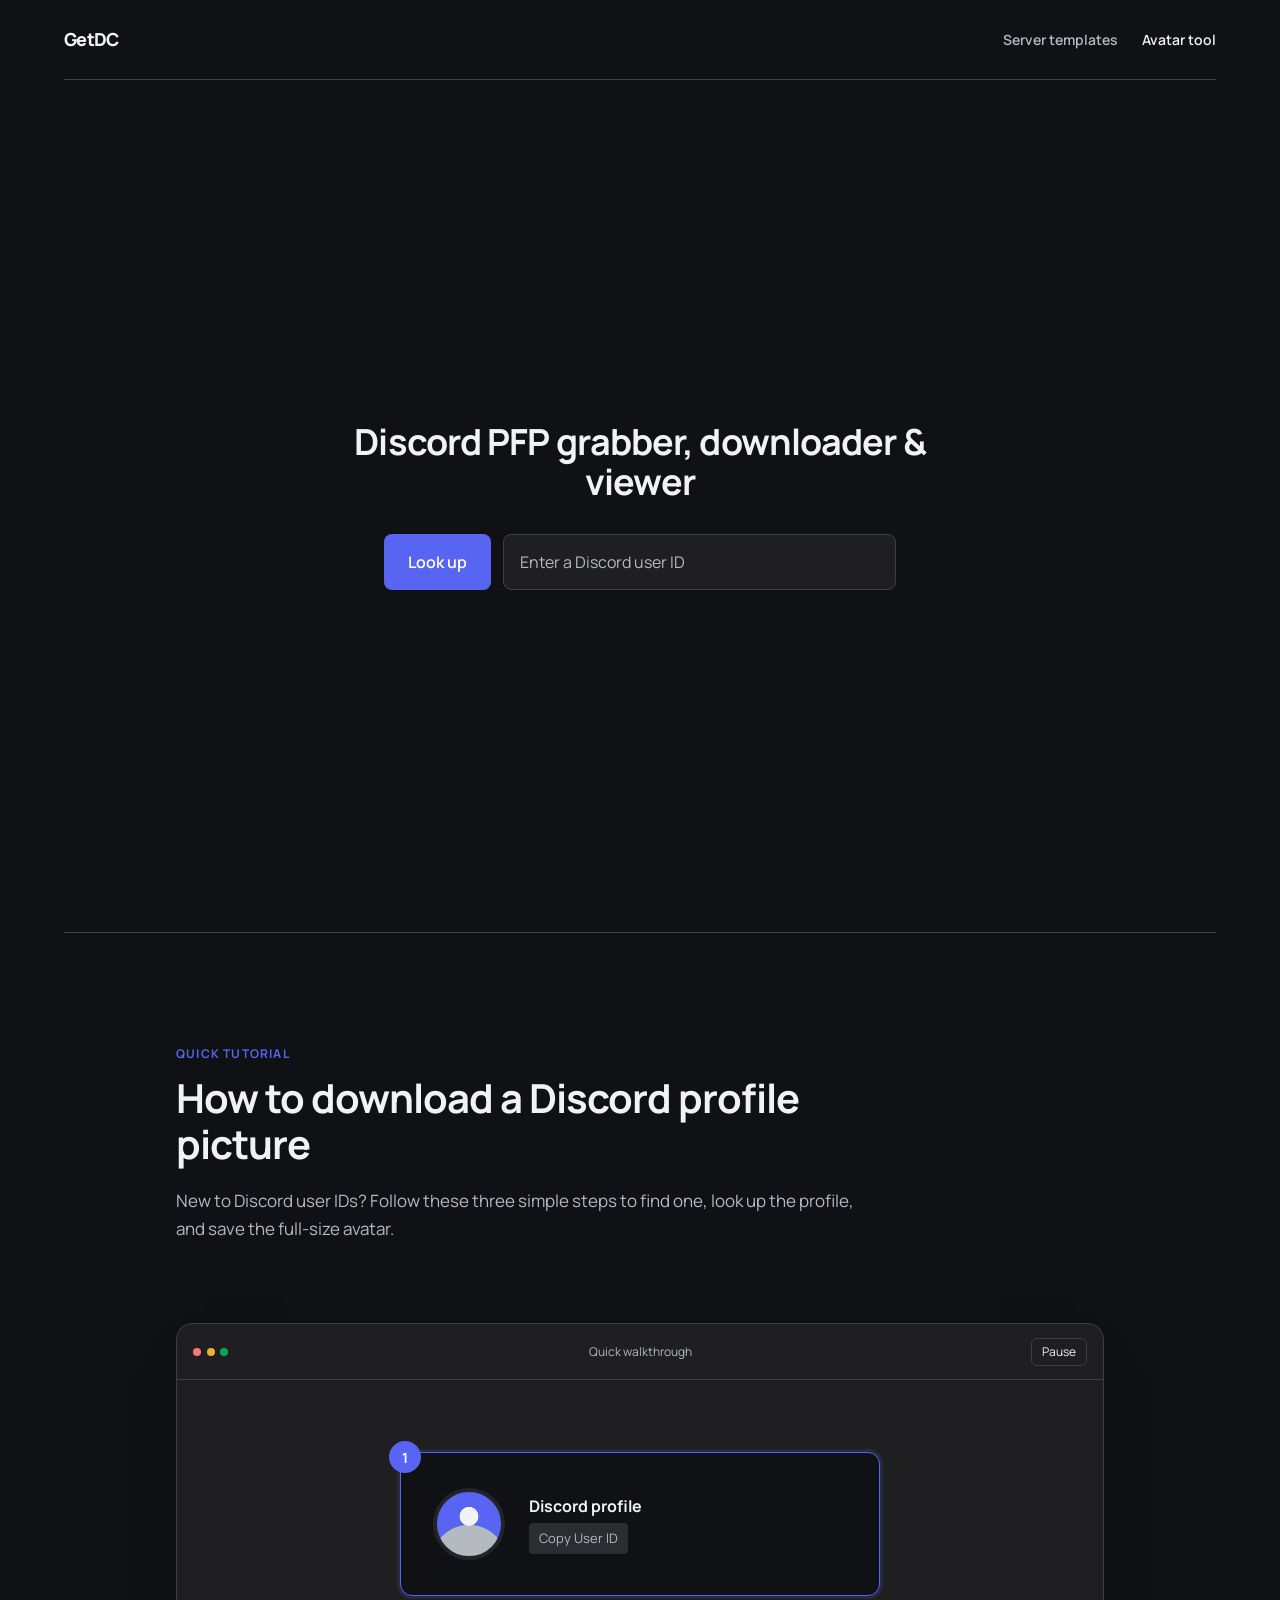
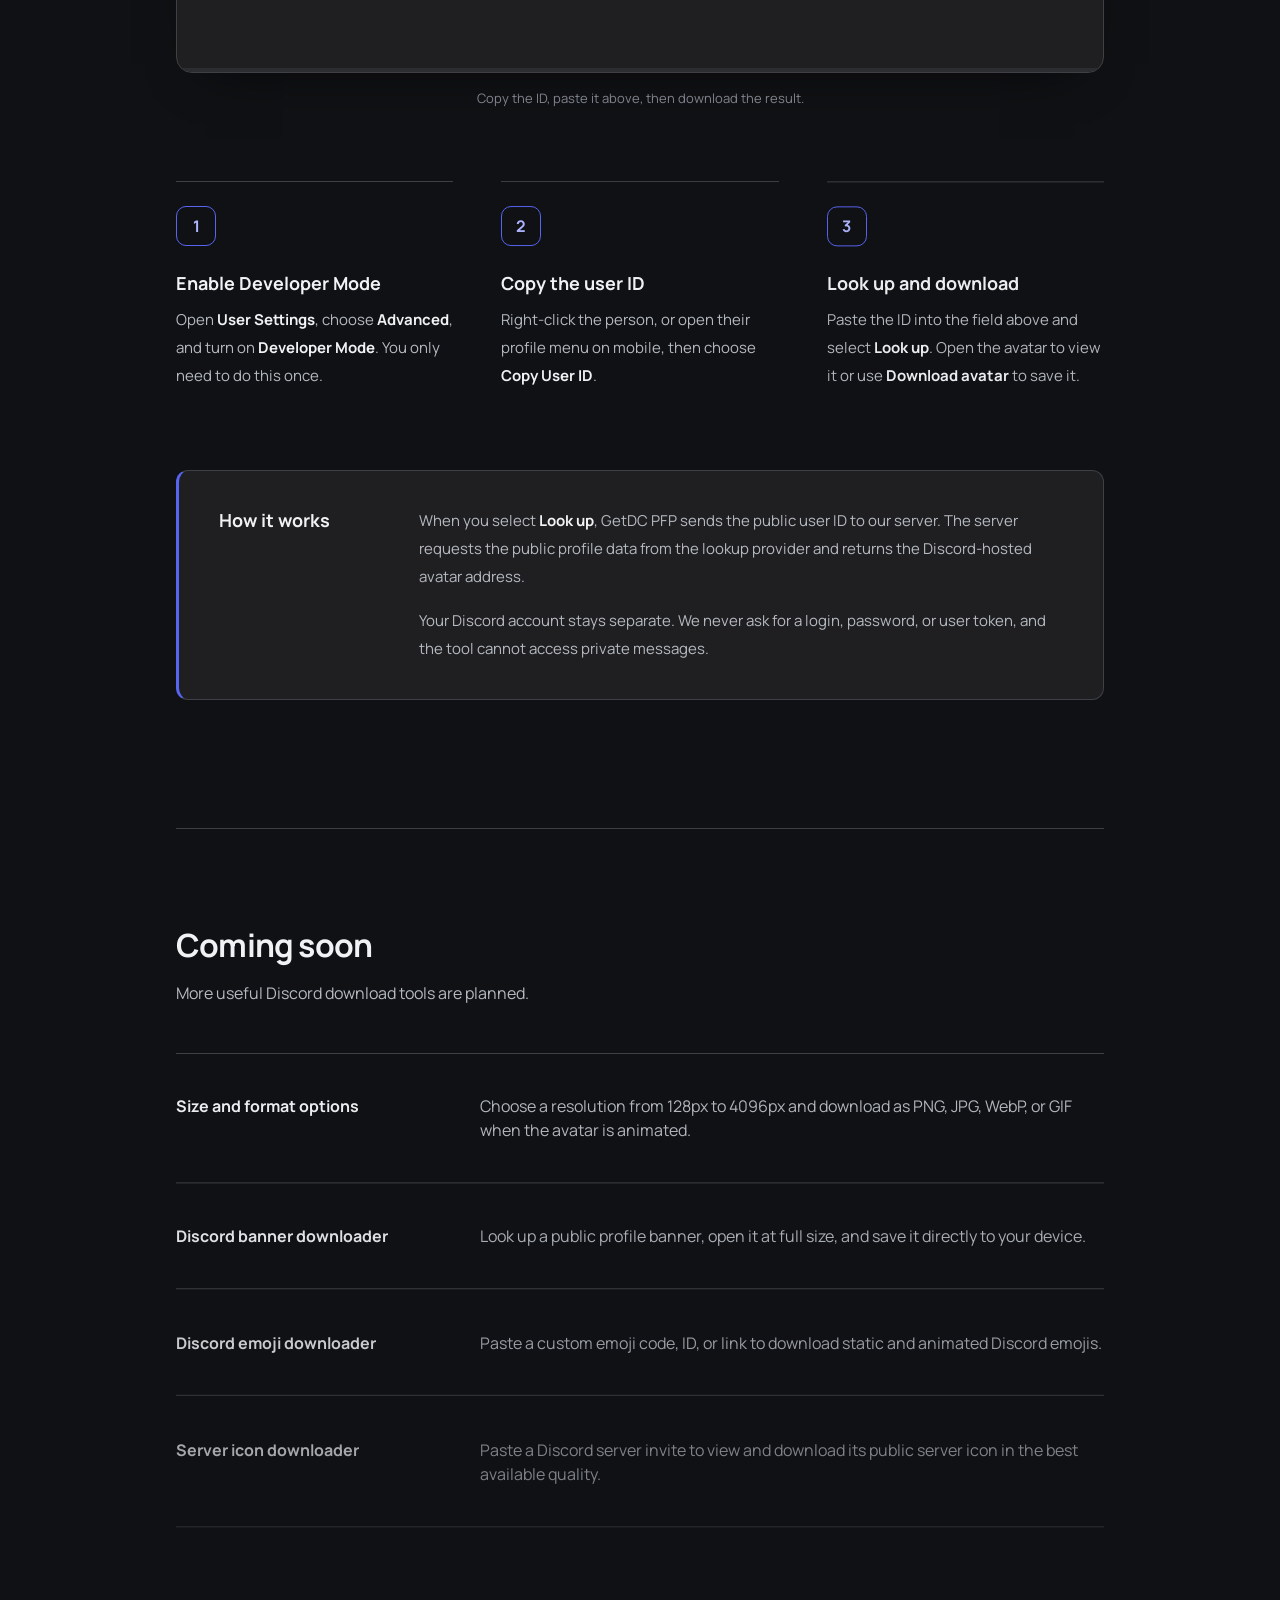
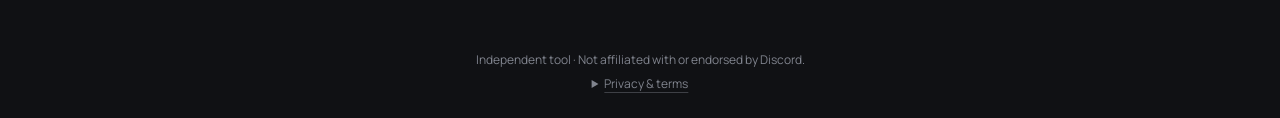
<file: public/tools/discord-avatar-downloader/index.html>
<!doctype html>
<html lang="en">
  <head>
    <meta charset="UTF-8" />
    <meta name="viewport" content="width=device-width, initial-scale=1.0" />
    <meta
      name="description"
      content="Grab, view, and download full-size Discord PFPs, profile pictures, and animated avatars using a public Discord user ID. No login required."
    />
    <meta name="robots" content="index, follow" />
    <meta name="application-name" content="GetDC PFP" />
    <meta
      name="google-adsense-account"
      content="ca-pub-6560790447495885"
    />
    <meta name="color-scheme" content="dark" />
    <script
      async
      src="https://pagead2.googlesyndication.com/pagead/js/adsbygoogle.js?client=ca-pub-6560790447495885"
      crossorigin="anonymous"
    ></script>
    <link
      rel="icon"
      type="image/png"
      sizes="64x64"
      href="../../assets/favicon.png"
    />
    <link
      rel="preload"
      href="../../assets/fonts/manrope-latin-variable.woff2"
      as="font"
      type="font/woff2"
      crossorigin
    />
    <meta property="og:type" content="website" />
    <meta property="og:site_name" content="GetDC PFP" />
    <meta
      property="og:title"
      content="Discord PFP Grabber, Downloader & Viewer"
    />
    <meta
      property="og:description"
      content="Grab, view, and download full-size Discord PFPs and animated avatars using a public Discord user ID."
    />
    <meta
      property="og:url"
      content="https://getdcpfp.online/tools/discord-avatar-downloader/"
    />
    <link
      rel="canonical"
      href="https://getdcpfp.online/tools/discord-avatar-downloader/"
    />
    <title>Discord PFP Grabber, Downloader & Viewer | GetDC PFP</title>
    <link rel="stylesheet" href="../../styles.css" />
    <script type="module" src="../../avatar.js"></script>
  </head>

  <body>
    <header class="site-header">
      <a class="brand" href="../../index.html">GetDC</a>
      <nav aria-label="Main navigation">
        <a href="../../index.html">Server templates</a>
        <a aria-current="page" href="./index.html">
          Avatar tool
        </a>
      </nav>
    </header>
    <main>
      <section
        aria-labelledby="page-title"
        class="tool"
      >
        <h1 id="page-title">
          Discord PFP grabber, downloader & viewer
        </h1>

        <div id="profile" hidden aria-live="polite">
          <button
            id="avatar-button"
            type="button"
            aria-haspopup="dialog"
          >
            <img id="avatar" alt="" />
          </button>
          <h2 id="username"></h2>
        </div>

        <form id="lookup-form" novalidate>
          <label for="discord-user-id" class="sr-only">
            Discord user ID
          </label>
          <div class="form-row">
            <button
              id="lookup-button"
              type="submit"
            >
              Look up
            </button>
            <input
              id="discord-user-id"
              name="discordUserId"
              type="text"
              inputmode="numeric"
              enterkeyhint="search"
              maxlength="20"
              pattern="[0-9]{17,20}"
              autocomplete="off"
              spellcheck="false"
              placeholder="Enter a Discord user ID"
              aria-describedby="lookup-error"
            />
          </div>
          <p
            id="lookup-error"
            role="alert"
            hidden
          ></p>
        </form>

        <a
          id="download-button"
          hidden
          download
        >
          <img
            src="../../assets/download-simple.svg"
            alt=""
            aria-hidden="true"
          />
          Download avatar
        </a>
      </section>

      <section class="tutorial" aria-labelledby="tutorial-title">
        <header class="tutorial-heading">
          <p class="tutorial-kicker">Quick tutorial</p>
          <h2 id="tutorial-title">
            How to download a Discord profile picture
          </h2>
          <p class="tutorial-intro">
            New to Discord user IDs? Follow these three simple steps to find
            one, look up the profile, and save the full-size avatar.
          </p>
        </header>

        <div class="tutorial-layout">
          <figure class="tutorial-player">
            <div class="tutorial-window">
              <div class="tutorial-window-bar">
                <span class="window-dots" aria-hidden="true">
                  <i></i><i></i><i></i>
                </span>
                <span>Quick walkthrough</span>
                <button
                  id="tutorial-toggle"
                  type="button"
                  aria-pressed="false"
                >
                  Pause
                </button>
              </div>

              <div
                class="demo-flow"
                role="img"
                aria-label="Animated walkthrough: copy a Discord user ID, paste it into the lookup field, then download the avatar"
              >
                <div class="demo-card demo-copy" aria-hidden="true">
                  <span class="demo-number">1</span>
                  <span class="demo-avatar"></span>
                  <span class="demo-copy-text">
                    <strong>Discord profile</strong>
                    <small>Copy User ID</small>
                  </span>
                </div>

                <span class="demo-arrow" aria-hidden="true">&rarr;</span>

                <div class="demo-card demo-lookup" aria-hidden="true">
                  <span class="demo-number">2</span>
                  <span class="demo-input">974168684291575808</span>
                  <span class="demo-lookup-button">Look up</span>
                </div>

                <span class="demo-arrow" aria-hidden="true">&rarr;</span>

                <div class="demo-card demo-download" aria-hidden="true">
                  <span class="demo-number">3</span>
                  <span class="demo-download-icon">&darr;</span>
                  <span>
                    <strong>Avatar found</strong>
                    <small>Download avatar</small>
                  </span>
                </div>
              </div>

              <div class="demo-progress" aria-hidden="true">
                <span></span>
              </div>
            </div>
            <figcaption>
              Copy the ID, paste it above, then download the result.
            </figcaption>
          </figure>

          <ol class="tutorial-steps">
            <li>
              <span class="step-number">1</span>
              <div>
                <h3>Enable Developer Mode</h3>
                <p>
                  Open <strong>User Settings</strong>, choose
                  <strong>Advanced</strong>, and turn on
                  <strong>Developer Mode</strong>. You only need to do this
                  once.
                </p>
              </div>
            </li>
            <li>
              <span class="step-number">2</span>
              <div>
                <h3>Copy the user ID</h3>
                <p>
                  Right-click the person, or open their profile menu on
                  mobile, then choose <strong>Copy User ID</strong>.
                </p>
              </div>
            </li>
            <li>
              <span class="step-number">3</span>
              <div>
                <h3>Look up and download</h3>
                <p>
                  Paste the ID into the field above and select
                  <strong>Look up</strong>. Open the avatar to view it or use
                  <strong>Download avatar</strong> to save it.
                </p>
              </div>
            </li>
          </ol>
        </div>

        <aside class="how-it-works" aria-labelledby="how-it-works-title">
          <h3 id="how-it-works-title">How it works</h3>
          <div class="how-it-works-copy">
            <p>
              When you select <strong>Look up</strong>, GetDC PFP sends the
              public user ID to our server. The server requests the public
              profile data from the lookup provider and returns the
              Discord-hosted avatar address.
            </p>
            <p>
              Your Discord account stays separate. We never ask for a login,
              password, or user token, and the tool cannot access private
              messages.
            </p>
          </div>
        </aside>
      </section>

      <section class="coming-soon" aria-labelledby="coming-soon-title">
        <header class="coming-soon-heading">
          <h2 id="coming-soon-title">Coming soon</h2>
          <p>More useful Discord download tools are planned.</p>
        </header>

        <ul class="coming-soon-list">
          <li>
            <h3>Size and format options</h3>
            <p>
              Choose a resolution from 128px to 4096px and download as PNG,
              JPG, WebP, or GIF when the avatar is animated.
            </p>
          </li>
          <li>
            <h3>Discord banner downloader</h3>
            <p>
              Look up a public profile banner, open it at full size, and save
              it directly to your device.
            </p>
          </li>
          <li>
            <h3>Discord emoji downloader</h3>
            <p>
              Paste a custom emoji code, ID, or link to download static and
              animated Discord emojis.
            </p>
          </li>
          <li>
            <h3>Server icon downloader</h3>
            <p>
              Paste a Discord server invite to view and download its public
              server icon in the best available quality.
            </p>
          </li>
        </ul>
      </section>
    </main>

    <dialog id="avatar-dialog" aria-label="Full-size Discord avatar">
      <button
        id="avatar-dialog-close"
        type="button"
        aria-label="Close full-size avatar"
      >
        &times;
      </button>
      <img id="full-avatar" alt="" />
    </dialog>

    <footer>
      <p>Independent tool · Not affiliated with or endorsed by Discord.</p>
      <details>
        <summary>
          Privacy & terms
        </summary>
        <div class="terms">
          <p>
            The Discord user ID you enter is sent to our server and
            <a
              href="https://skit-utils.vercel.app/"
              target="_blank"
              rel="noopener noreferrer"
            >Skit Utils</a>
            only to retrieve public profile information. We do not store
            searches in our own database. Hosting, upstream, and advertising
            providers may retain technical logs. Google AdSense may use
            cookies or similar technologies to deliver, measure, and protect
            advertising. See
            <a
              href="https://policies.google.com/technologies/ads"
              target="_blank"
              rel="noopener noreferrer"
            >Google's advertising policies</a>.
          </p>
          <p>
            Do not use this service for bulk collection, harassment,
            impersonation, or unlawful activity. The service is provided as-is
            and may change or become unavailable. Discord and related marks
            belong to Discord Inc.
          </p>
        </div>
      </details>
    </footer>
  </body>
</html>
</file>
<file: public/styles.css>
@font-face {
  font-family: "Manrope";
  font-style: normal;
  font-weight: 200 800;
  font-display: swap;
  src: url("./assets/fonts/manrope-latin-variable.woff2") format("woff2");
}

:root {
  color-scheme: dark;
  --discord-canvas: rgb(16, 17, 20);
  --discord-surface: rgb(31, 31, 33);
  --discord-surface-raised: rgb(37, 38, 43);
  --discord-border: rgb(62, 64, 70);
  --discord-border-strong: rgb(85, 88, 97);
  --discord-primary: rgb(241, 242, 244);
  --discord-muted: rgb(181, 186, 193);
  --discord-footer: rgb(128, 132, 142);
  --discord-brand: rgb(88, 101, 242);
  --discord-brand-hover: rgb(75, 85, 214);
  --discord-brand-soft: rgba(88, 101, 242, 0.14);
  --discord-green: rgb(10, 168, 82);
  --discord-green-hover: rgb(0, 147, 69);
  --error: rgb(248, 118, 122);
}

*,
::before,
::after {
  box-sizing: border-box;
}

html {
  background: var(--discord-canvas);
  line-height: 1.5;
}

body {
  display: flex;
  min-height: 100vh;
  margin: 0;
  overflow-x: hidden;
  flex-direction: column;
  background: var(--discord-canvas);
  color: var(--discord-primary);
  font-family: "Manrope", -apple-system, BlinkMacSystemFont, "Segoe UI", sans-serif;
}

button,
input {
  color: inherit;
  font: inherit;
}

button {
  border: 0;
}

a {
  color: inherit;
}

img {
  display: block;
  max-width: 100%;
}

[hidden] {
  display: none !important;
}

.template-orbit {
  position: relative;
  isolation: isolate;
  width: 100%;
  height: 30rem;
  overflow: hidden;
  perspective: 75rem;
}

.template-orbit-track {
  position: absolute;
  top: 50%;
  left: 50%;
  width: 78%;
  height: 40%;
  border: 1px solid var(--discord-border-strong);
  border-radius: 50%;
  opacity: 0.56;
  transform: translate(-50%, -50%) rotate(-14deg);
}

.template-orbit-track::before {
  position: absolute;
  inset: 1.5rem;
  border: 1px solid var(--discord-border);
  border-radius: inherit;
  content: "";
}

.template-orbit-center {
  position: absolute;
  z-index: 7;
  top: 50%;
  left: 50%;
  display: flex;
  width: 11rem;
  height: 7rem;
  padding: 1.5rem;
  border: 1px solid var(--discord-border-strong);
  border-radius: 1rem;
  flex-direction: column;
  justify-content: center;
  background: var(--discord-canvas);
  box-shadow: 0 1.5rem 4rem rgb(0 0 0 / 0.32);
  transform: translate(-50%, -50%);
}

.template-orbit-center span,
.template-orbit-center small {
  color: var(--discord-footer);
  font-size: 0.6875rem;
  font-weight: 700;
}

.template-orbit-center span {
  color: var(--discord-brand);
  letter-spacing: 0.08em;
  text-transform: uppercase;
}

.template-orbit-center strong {
  margin-block: 0.25rem;
  font-size: 0.9375rem;
  line-height: 1.25rem;
}

.template-orbit-card {
  position: absolute;
  top: 50%;
  left: 50%;
  width: 12rem;
  min-height: 8rem;
  padding: 1rem;
  border: 1px solid var(--discord-border-strong);
  border-radius: 1rem;
  opacity: 0;
  overflow: hidden;
  backface-visibility: hidden;
  background: var(--discord-surface-raised);
  box-shadow: 0 1rem 2.5rem rgb(0 0 0 / 0.28);
  contain: layout paint style;
  pointer-events: none;
  transform: translate3d(-50%, -50%, 0);
  transform-origin: center;
  will-change: transform, opacity;
}

.template-orbit-card-heading {
  display: flex;
  min-width: 0;
  margin-bottom: 0.75rem;
  align-items: center;
  gap: 0.75rem;
}

.template-orbit-card-heading span {
  display: grid;
  width: 2rem;
  height: 2rem;
  border-radius: 0.625rem;
  flex: 0 0 auto;
  background: var(--discord-brand-soft);
  color: var(--discord-brand);
  font-size: 0.6875rem;
  font-weight: 800;
  place-items: center;
}

.template-orbit-card-heading strong {
  overflow: hidden;
  font-size: 0.75rem;
  line-height: 1rem;
  text-overflow: ellipsis;
  white-space: nowrap;
}

.template-orbit-card p,
.template-orbit-card small {
  display: block;
  margin: 0;
  color: var(--discord-muted);
  font-size: 0.6875rem;
  line-height: 1.125rem;
}

.template-orbit-card small {
  margin-top: 0.25rem;
  color: var(--discord-footer);
}

@media (max-width: 63.99rem) {
  .template-orbit {
    max-width: 40rem;
    height: 24rem;
    margin-inline: auto;
  }
}

@media (max-width: 31.99rem) {
  .template-orbit {
    height: 20rem;
  }

  .template-orbit [data-orbit-secondary] {
    display: none;
  }

  .template-orbit-center {
    width: 4rem;
    height: 4rem;
    padding: 0;
    border-radius: 50%;
    align-items: center;
  }

  .template-orbit-center strong,
  .template-orbit-center small {
    display: none;
  }

  .template-orbit-card {
    width: 9rem;
    min-height: 6rem;
    padding: 0.75rem;
  }

  .template-orbit-card-heading {
    margin-bottom: 0.5rem;
    gap: 0.5rem;
  }

  .template-orbit-card-heading span {
    width: 1.5rem;
    height: 1.5rem;
    border-radius: 0.5rem;
    font-size: 0.625rem;
  }
}

main {
  flex: 1;
  width: 100%;
  padding: 0 1.25rem 4rem;
}

.site-header {
  display: flex;
  width: min(100% - 2.5rem, 72rem);
  min-height: 5rem;
  margin: 0 auto;
  border-bottom: 1px solid var(--discord-border);
  align-items: center;
  justify-content: space-between;
  gap: 1.5rem;
}

.brand {
  color: var(--discord-primary);
  font-size: 1.125rem;
  font-weight: 800;
  letter-spacing: -0.04em;
  text-decoration: none;
}

.site-header nav {
  display: flex;
  align-items: center;
  gap: 1.5rem;
}

.site-header nav a {
  color: var(--discord-muted);
  font-size: 0.875rem;
  font-weight: 600;
  text-decoration: none;
}

.site-header nav a:hover,
.site-header nav a[aria-current="page"] {
  color: var(--discord-primary);
}

.site-header a:focus-visible {
  outline: 2px solid var(--discord-brand);
  outline-offset: 0.25rem;
}

.tool {
  display: flex;
  width: 100%;
  max-width: 36rem;
  min-height: calc(100vh - 4rem);
  margin: 0 auto;
  padding: 3.5rem 0;
  flex-direction: column;
  align-items: center;
  justify-content: center;
  text-align: center;
}

h1 {
  margin: 0;
  color: var(--discord-primary);
  font-size: 1.875rem;
  font-weight: 700;
  letter-spacing: -0.025em;
  line-height: 2.25rem;
}

#profile {
  display: flex;
  margin-top: 2.25rem;
  flex-direction: column;
  align-items: center;
}

#avatar-button {
  padding: 0.25rem;
  border-radius: 50%;
  background: transparent;
  cursor: zoom-in;
}

#avatar {
  width: 10rem;
  height: 10rem;
  border-radius: 50%;
  box-shadow: 0 25px 50px -12px rgba(0, 0, 0, 0.3);
  object-fit: cover;
  transition: box-shadow 150ms ease;
}

#avatar-button:hover #avatar {
  box-shadow:
    0 0 0 4px rgba(88, 101, 242, 0.4),
    0 25px 50px -12px rgba(0, 0, 0, 0.3);
}

#username {
  margin: 1.25rem 0 0;
  font-size: 1.25rem;
  font-weight: 600;
  line-height: 1.75rem;
  text-underline-offset: 0.25rem;
}

#lookup-form {
  width: 100%;
  max-width: 32rem;
  margin-top: 2rem;
}

.form-row {
  display: flex;
  flex-direction: column;
  gap: 0.75rem;
}

#discord-user-id,
#lookup-button,
#download-button {
  height: 3.5rem;
  border-radius: 0.5rem;
}

#discord-user-id {
  width: 100%;
  border: 1px solid var(--discord-border);
  outline: none;
  background: var(--discord-surface);
  padding: 0 1rem;
  transition:
    border-color 150ms ease,
    box-shadow 150ms ease;
}

#discord-user-id::placeholder {
  color: var(--discord-muted);
}

#discord-user-id:focus {
  border-color: var(--discord-brand);
  box-shadow: 0 0 0 2px rgba(88, 101, 242, 0.3);
}

#lookup-button,
#download-button {
  padding: 0 1.5rem;
  color: #fff;
  font-weight: 600;
  transition:
    background-color 150ms ease,
    transform 150ms ease;
}

#lookup-button {
  background: var(--discord-brand);
  cursor: pointer;
}

#lookup-button:hover {
  background: var(--discord-brand-hover);
}

#lookup-button:active,
#download-button:active {
  transform: translateY(1px);
}

#lookup-button:disabled,
#discord-user-id:disabled {
  cursor: wait;
  opacity: 0.6;
}

#lookup-error {
  margin: 0;
  padding-top: 0.5rem;
  color: var(--error);
  font-size: 0.875rem;
  line-height: 1.25rem;
  text-align: left;
}

#download-button {
  display: inline-flex;
  width: 100%;
  max-width: 32rem;
  margin-top: 1.25rem;
  align-items: center;
  justify-content: center;
  gap: 0.5rem;
  background: var(--discord-green);
  text-decoration: none;
}

#download-button:hover {
  background: var(--discord-green-hover);
}

#download-button img {
  width: 1.25rem;
  height: 1.25rem;
  filter: brightness(0) invert(1);
}

#avatar-button:focus-visible,
#lookup-button:focus-visible,
#download-button:focus-visible,
#avatar-dialog-close:focus-visible,
#tutorial-toggle:focus-visible,
summary:focus-visible {
  outline: 2px solid var(--discord-brand);
  outline-offset: 2px;
}

#avatar-button:focus-visible {
  outline-offset: 4px;
}

#download-button:focus-visible {
  outline-color: var(--discord-green);
}

.sr-only {
  position: absolute;
  width: 1px;
  height: 1px;
  margin: -1px;
  padding: 0;
  overflow: hidden;
  border: 0;
  clip-path: inset(50%);
  white-space: nowrap;
}

.tutorial {
  width: 100%;
  max-width: 72rem;
  margin: 0 auto;
  border-top: 1px solid var(--discord-border);
  padding: 6rem 0 2rem;
}

.tutorial-heading {
  max-width: 58rem;
  margin: 0 auto 4rem;
}

.tutorial-kicker {
  margin: 0 0 0.75rem;
  color: var(--discord-brand);
  font-size: 0.75rem;
  font-weight: 700;
  letter-spacing: 0.1em;
  text-transform: uppercase;
}

.tutorial-heading h2 {
  max-width: 46rem;
  margin: 0;
  font-size: 2rem;
  letter-spacing: -0.025em;
  line-height: 1.15;
}

.tutorial-intro {
  max-width: 43rem;
  margin: 1.25rem 0 0;
  color: var(--discord-muted);
  font-size: 1.0625rem;
  line-height: 1.75rem;
}

.tutorial-layout {
  display: block;
}

.tutorial-player {
  width: 100%;
  max-width: 58rem;
  min-width: 0;
  margin: 0 auto;
}

.tutorial-window {
  overflow: hidden;
  border: 1px solid var(--discord-border);
  border-radius: 1rem;
  background: var(--discord-surface);
  box-shadow: 0 20px 50px -30px rgba(0, 0, 0, 0.8);
}

.tutorial-window-bar {
  display: grid;
  min-height: 3.5rem;
  border-bottom: 1px solid var(--discord-border);
  padding: 0.75rem 1rem;
  align-items: center;
  grid-template-columns: 1fr auto 1fr;
  color: var(--discord-muted);
  font-size: 0.75rem;
}

.window-dots {
  display: flex;
  gap: 0.35rem;
}

.window-dots i {
  width: 0.5rem;
  height: 0.5rem;
  border-radius: 50%;
  background: var(--discord-border);
}

.window-dots i:first-child {
  background: var(--error);
}

.window-dots i:nth-child(2) {
  background: #f0b232;
}

.window-dots i:last-child {
  background: var(--discord-green);
}

#tutorial-toggle {
  justify-self: end;
  border: 1px solid var(--discord-border);
  border-radius: 0.375rem;
  background: transparent;
  padding: 0.25rem 0.625rem;
  color: var(--discord-primary);
  cursor: pointer;
  font-size: 0.75rem;
}

#tutorial-toggle:hover {
  border-color: var(--discord-muted);
  background: #2b2d31;
}

.demo-flow {
  position: relative;
  display: grid;
  min-height: 18rem;
  padding: 2.5rem;
  place-items: center;
}

.demo-card {
  position: absolute;
  display: grid;
  width: calc(100% - 4rem);
  max-width: 30rem;
  min-height: 9rem;
  border: 1px solid var(--discord-brand);
  border-radius: 0.75rem;
  opacity: 0;
  background: var(--discord-canvas);
  padding: 2rem;
  align-items: center;
  box-shadow: 0 0 0 3px rgba(88, 101, 242, 0.14);
  transform: translateY(0.75rem) scale(0.98);
}

.demo-number {
  position: absolute;
  top: -0.75rem;
  left: -0.75rem;
  display: grid;
  width: 2rem;
  height: 2rem;
  border-radius: 50%;
  background: var(--discord-brand);
  color: #fff;
  font-size: 0.875rem;
  font-weight: 700;
  place-items: center;
}

.demo-card strong,
.demo-card small {
  display: block;
}

.demo-card strong {
  font-size: 1rem;
}

.demo-card small {
  margin-top: 0.3rem;
  color: var(--discord-muted);
  font-size: 0.8125rem;
}

.demo-copy {
  grid-template-columns: auto 1fr;
  gap: 1.5rem;
  animation: demo-copy-step 9s infinite ease;
}

.demo-avatar {
  width: 4.5rem;
  height: 4.5rem;
  border: 0.25rem solid #232428;
  border-radius: 50%;
  background:
    radial-gradient(circle at 50% 38%, #f2f3f5 0 18%, transparent 19%),
    radial-gradient(circle at 50% 110%, #b5bac1 0 48%, transparent 49%),
    var(--discord-brand);
}

.demo-copy-text small {
  display: inline-block;
  border-radius: 0.25rem;
  background: #2b2d31;
  padding: 0.375rem 0.625rem;
}

.demo-lookup {
  grid-template-columns: 1fr auto;
  gap: 0.625rem;
  animation: demo-lookup-step 9s infinite ease;
}

.demo-input,
.demo-lookup-button {
  display: flex;
  min-height: 3.25rem;
  border-radius: 0.4rem;
  align-items: center;
}

.demo-input {
  min-width: 0;
  overflow: hidden;
  border: 1px solid var(--discord-border);
  padding: 0 1rem;
  color: var(--discord-muted);
  font-family: ui-monospace, SFMono-Regular, Consolas, monospace;
  font-size: 0.75rem;
  text-overflow: ellipsis;
  white-space: nowrap;
}

.demo-lookup-button {
  background: var(--discord-brand);
  padding: 0 1.125rem;
  color: #fff;
  font-size: 0.8125rem;
  font-weight: 700;
}

.demo-download {
  grid-template-columns: auto 1fr;
  gap: 1.5rem;
  animation: demo-download-step 9s infinite ease;
}

.demo-download-icon {
  display: grid;
  width: 4.25rem;
  height: 4.25rem;
  border-radius: 50%;
  background: var(--discord-green);
  color: #fff;
  font-size: 2rem;
  font-weight: 700;
  place-items: center;
}

.demo-arrow {
  display: none;
}

.demo-progress {
  height: 0.25rem;
  background: #2b2d31;
}

.demo-progress span {
  display: block;
  width: 0;
  height: 100%;
  background: var(--discord-brand);
  animation: demo-progress 9s infinite linear;
}

.tutorial-window.is-paused .demo-card,
.tutorial-window.is-paused .demo-progress span {
  animation-play-state: paused;
}

.tutorial-player figcaption {
  margin-top: 1rem;
  color: var(--discord-footer);
  font-size: 0.8125rem;
  text-align: center;
}

.tutorial-steps {
  display: grid;
  max-width: 58rem;
  margin: 4.5rem auto 0;
  padding: 0;
  gap: 2.5rem;
  list-style: none;
}

.tutorial-steps li {
  display: grid;
  border-top: 1px solid var(--discord-border);
  padding-top: 1.5rem;
  grid-template-columns: auto minmax(0, 1fr);
  gap: 1.25rem;
}

.step-number {
  display: grid;
  width: 2.5rem;
  height: 2.5rem;
  border: 1px solid var(--discord-brand);
  border-radius: 0.625rem;
  color: #aeb5ff;
  font-size: 1rem;
  font-weight: 700;
  place-items: center;
}

.tutorial-steps h3,
.how-it-works h3 {
  margin: 0;
  font-size: 1.125rem;
  line-height: 1.625rem;
}

.tutorial-steps p,
.how-it-works p {
  margin: 0.625rem 0 0;
  color: var(--discord-muted);
  font-size: 0.9375rem;
  line-height: 1.75rem;
}

.tutorial-steps strong,
.how-it-works strong {
  color: var(--discord-primary);
}

.how-it-works {
  max-width: 58rem;
  margin: 5rem auto 0;
  border: 1px solid var(--discord-border);
  border-left: 3px solid var(--discord-brand);
  border-radius: 0.75rem;
  background: var(--discord-surface);
  padding: 2rem;
}

.how-it-works-copy {
  max-width: 44rem;
}

.how-it-works-copy p:first-child {
  margin-top: 0.75rem;
}

.how-it-works-copy p + p {
  margin-top: 1rem;
}

.coming-soon {
  width: 100%;
  max-width: 928px;
  margin: 96px auto 0;
  border-top: 1px solid var(--discord-border);
  padding: 96px 0 64px;
}

.coming-soon-heading {
  margin-bottom: 48px;
}

.coming-soon-heading h2 {
  margin: 0;
  font-size: 32px;
  letter-spacing: -0.025em;
  line-height: 40px;
}

.coming-soon-heading > p:last-child {
  margin: 16px 0 0;
  color: var(--discord-muted);
  font-size: 16px;
  line-height: 24px;
}

.coming-soon-list {
  margin: 0;
  border-top: 1px solid var(--discord-border);
  padding: 0;
  list-style: none;
}

.coming-soon-list li {
  border-bottom: 1px solid var(--discord-border);
  padding: 40px 0;
}

.coming-soon-list h3 {
  margin: 0;
  font-size: 16px;
  line-height: 24px;
}

.coming-soon-list p {
  margin: 16px 0 0;
  color: var(--discord-muted);
  font-size: 16px;
  line-height: 24px;
}

@keyframes demo-copy-step {
  0%,
  29% {
    opacity: 1;
    transform: translateY(0) scale(1);
  }

  33%,
  100% {
    opacity: 0;
    transform: translateY(-0.75rem) scale(0.98);
  }
}

@keyframes demo-lookup-step {
  0%,
  30% {
    opacity: 0;
    transform: translateY(0.75rem) scale(0.98);
  }

  34%,
  62% {
    opacity: 1;
    transform: translateY(0) scale(1);
  }

  66%,
  100% {
    opacity: 0;
    transform: translateY(-0.75rem) scale(0.98);
  }
}

@keyframes demo-download-step {
  0%,
  63% {
    opacity: 0;
    transform: translateY(0.75rem) scale(0.98);
  }

  67%,
  96% {
    opacity: 1;
    transform: translateY(0) scale(1);
  }

  100% {
    opacity: 0;
    transform: translateY(-0.75rem) scale(0.98);
  }
}

@keyframes demo-progress {
  to {
    width: 100%;
  }
}

footer {
  padding: 0 1.25rem 1.5rem;
  color: var(--discord-footer);
  font-size: 0.75rem;
  line-height: 1.25rem;
  text-align: center;
}

footer p {
  margin: 0;
}

footer details {
  width: 100%;
  max-width: 36rem;
  margin: 0.25rem auto 0;
}

footer summary {
  border-radius: 0.5rem;
  cursor: pointer;
  text-decoration: underline;
  text-decoration-color: var(--discord-border);
  text-underline-offset: 0.25rem;
}

footer summary:hover {
  color: var(--discord-primary);
}

.terms {
  margin-top: 0.75rem;
  border: 1px solid var(--discord-border);
  border-radius: 0.5rem;
  background: var(--discord-surface);
  padding: 1rem;
  text-align: left;
}

.terms p + p {
  margin-top: 0.75rem;
}

.terms a {
  color: var(--discord-primary);
  text-decoration: underline;
  text-underline-offset: 0.125rem;
}

#avatar-dialog {
  width: min(64rem, calc(100% - 2rem));
  max-width: none;
  max-height: calc(100vh - 2rem);
  margin: auto;
  overflow: visible;
  border: 1px solid var(--discord-border);
  border-radius: 0.75rem;
  background: #0b0c0e;
  padding: 3.25rem 1rem 1rem;
}

#avatar-dialog::backdrop {
  background: rgba(0, 0, 0, 0.86);
}

#full-avatar {
  width: 100%;
  height: auto;
  max-height: calc(100vh - 6.25rem);
  margin: auto;
  border-radius: 0.5rem;
  object-fit: contain;
}

#avatar-dialog-close {
  position: absolute;
  top: 0.625rem;
  right: 0.625rem;
  display: grid;
  width: 2.25rem;
  height: 2.25rem;
  border-radius: 50%;
  background: var(--discord-surface);
  color: var(--discord-primary);
  cursor: pointer;
  font-size: 1.5rem;
  line-height: 1;
  place-items: center;
}

#avatar-dialog-close:hover {
  background: var(--discord-border);
}

@media (min-width: 40rem) {
  .tool {
    min-height: calc(100vh - 3rem);
    padding-block: 5rem;
  }

  h1 {
    font-size: 2.25rem;
    line-height: 2.5rem;
  }

  #avatar {
    width: 11rem;
    height: 11rem;
  }

  .form-row {
    flex-direction: row;
  }

  #discord-user-id {
    min-width: 0;
    flex: 1;
  }

  .tutorial-heading h2 {
    font-size: 2.5rem;
  }

}

@media (min-width: 52rem) {
  .tutorial {
    padding-top: 7rem;
  }

  .tutorial-heading {
    margin-bottom: 5rem;
  }

  .tutorial-steps {
    grid-template-columns: repeat(3, minmax(0, 1fr));
    gap: 3rem;
  }

  .tutorial-steps li {
    display: block;
  }

  .step-number {
    margin-bottom: 1.5rem;
  }

  .how-it-works {
    display: grid;
    padding: 2.25rem 2.5rem;
    grid-template-columns: 10rem minmax(0, 1fr);
    gap: 2.5rem;
  }

  .how-it-works-copy p:first-child {
    margin-top: 0;
  }

  .coming-soon-list li {
    display: grid;
    grid-template-columns: 256px minmax(0, 1fr);
    gap: 48px;
  }

  .coming-soon-list p {
    margin: 0;
  }
}

@media (max-width: 47.99rem) {
  .site-header {
    width: min(100% - 2rem, 72rem);
  }

  .site-header nav {
    gap: 1rem;
  }

  .site-header nav a {
    font-size: 0.75rem;
  }
}

@media (prefers-reduced-motion: reduce) {
  *,
  ::before,
  ::after {
    scroll-behavior: auto !important;
    transition-duration: 0.01ms !important;
  }

  #tutorial-toggle {
    display: none;
  }

  .demo-flow {
    min-height: 0;
    gap: 0.75rem;
  }

  .demo-card {
    position: static;
    width: 100%;
    max-width: none;
    min-height: 5.5rem;
    opacity: 1;
    animation: none;
    transform: none;
  }

  .demo-progress span {
    width: 100%;
    animation: none;
  }
}
</file>
